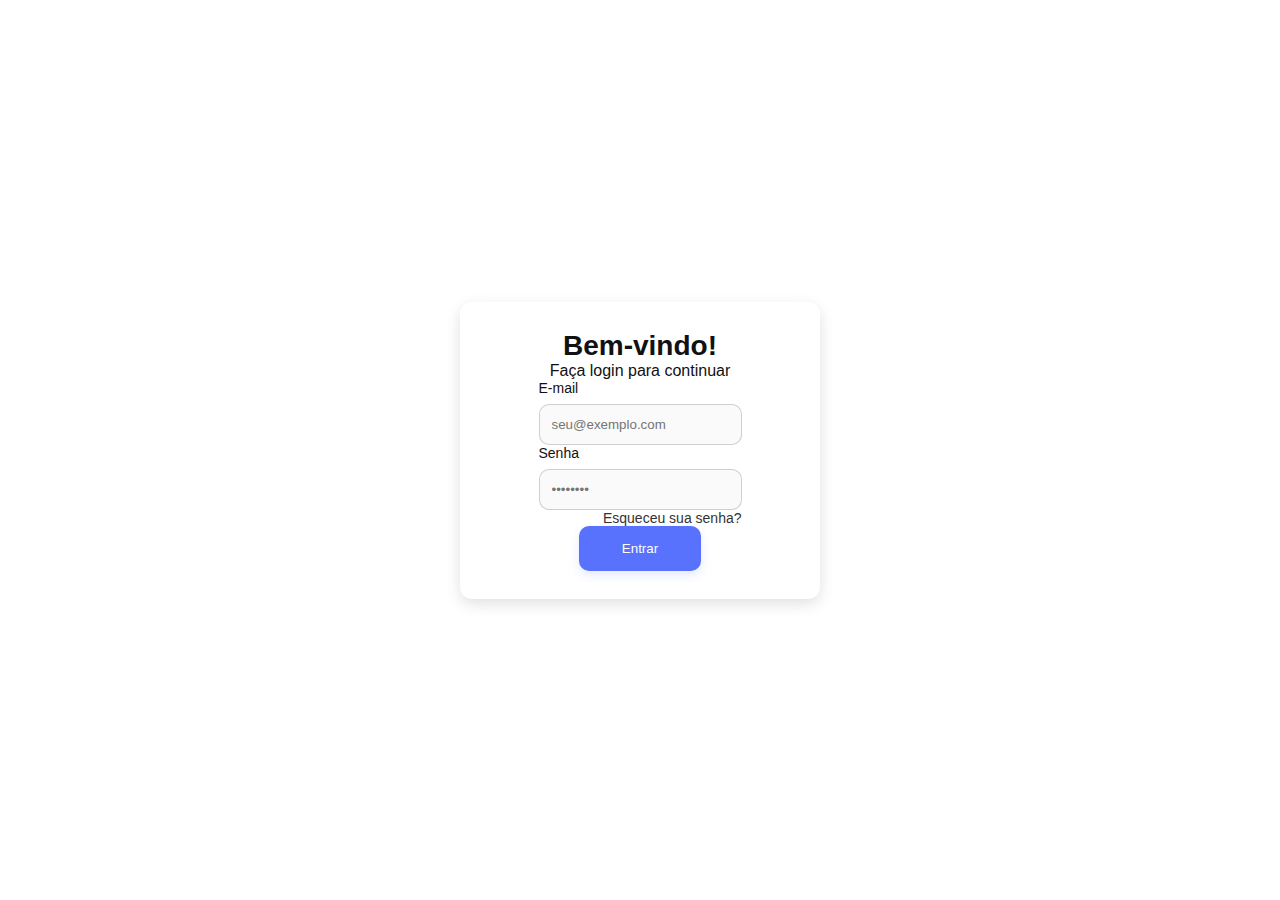
<file: Login-1/index.html>
<!DOCTYPE html>
<html lang="pt-BR">
<head>
  <meta charset="UTF-8" />
  <meta name="viewport" content="width=device-width, initial-scale=1.0" />
  <title>Login</title>
  <link rel="stylesheet" href="./assets/styles/index.css" />
</head>
<body>
  <main>
    <section id="container">
      <form id="loginForm" action="#" method="post" autocomplete="on" novalidate>
        <div id="bemVindo">
          <h1>Bem-vindo!</h1>
          <p>Faça login para continuar</p>
        </div>

        <div class="form-row email">
          <label for="email">E-mail</label>
          <input id="email" name="email" type="email" placeholder="seu@exemplo.com" required />
        </div>

        <div class="form-row senha">
          <label for="senha">Senha</label>
          <input id="senha" name="senha" type="password" placeholder="••••••••" required minlength="6" />
        </div>

        <div class="esqueceu">
          <a href="#" aria-label="Recuperar senha">Esqueceu sua senha?</a>
        </div>

        <div class="entrar">
          <button type="submit">Entrar</button>
        </div>
      </form>
    </section>
  </main>
</body>
</html>
</file>
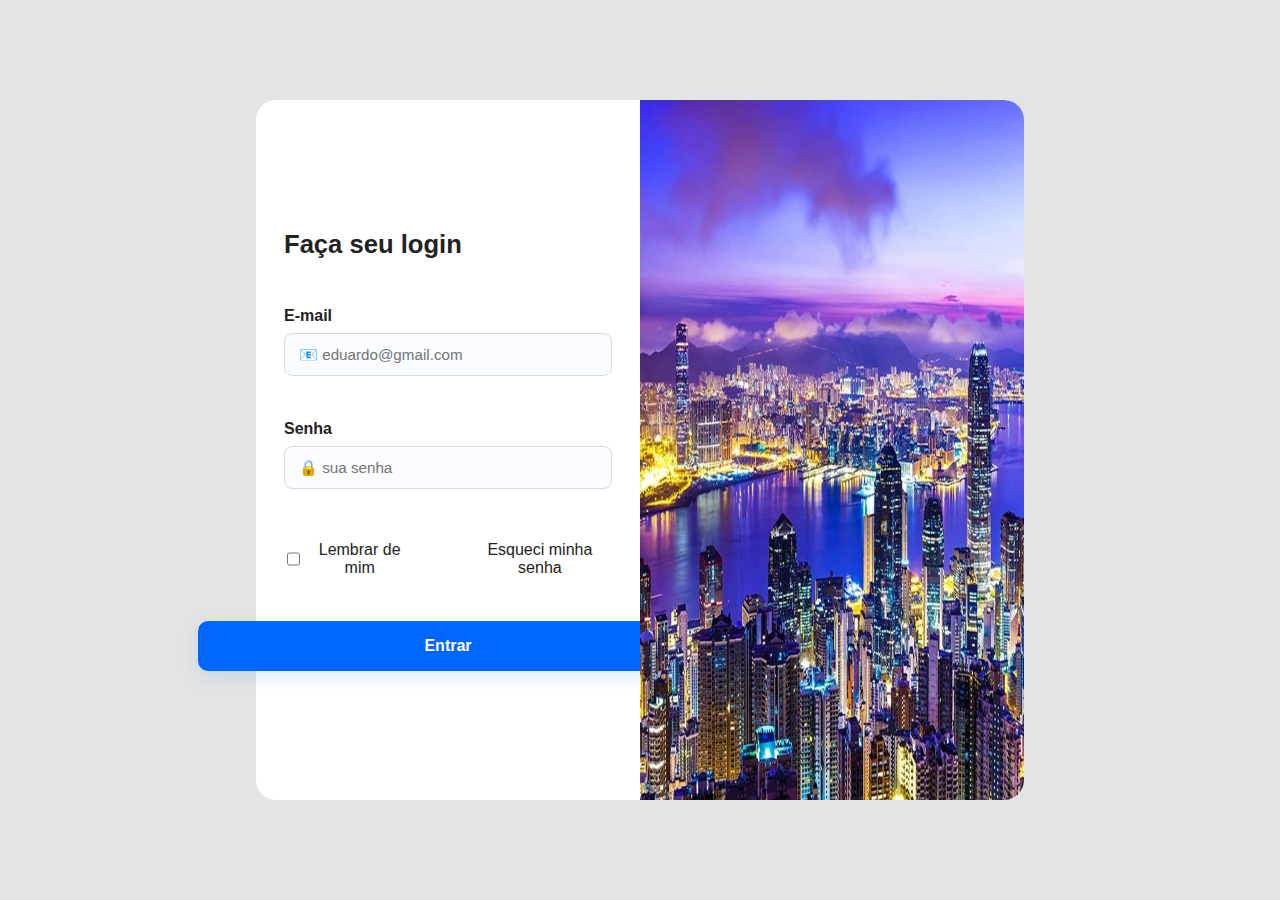
<file: Login-2/index.html>
<!-- ...existing code... -->
<!DOCTYPE html>
<html lang="pt-BR">
<head>
  <meta charset="UTF-8" />
  <meta name="viewport" content="width=device-width, initial-scale=1.0" />
  <title>Login</title>
  <link rel="stylesheet" href="./assets/styles/index.css" />
</head>
<body>
  <main>
    <section id="container-geral">
      <section id="container"> 
          <div id="bemVindo">
            <h1>Faça seu login</h1>
          </div>
  
          <div class="form-row email">
            <label for="email"><h4>E-mail</h4></label>
            <input id="email" name="email" type="email" placeholder="📧 eduardo@gmail.com" required />
          </div>
  
          <div class="form-row senha">
            <label for="senha"><h4>Senha</h4></label>
            <input id="senha" name="senha" type="password" placeholder="🔒 sua senha" required minlength="6" />
          </div>
  
          <div class="esqueceu">
            <div id="check">
              <input type="checkbox"><p>Lembrar de mim</p>
            </div>
              <a href="#" aria-label="Recuperar senha"><p>Esqueci minha senha</p></a>
          </div>
  
          <div class="entrar">
            <button type="submit"><h4>Entrar</h4></button>
          </div>
  
      </section>
      <section class="imagem">
        <img src="./assets/images/city.jpg" alt="cidade">
      </section>
    </section>
  </main>
</body>
</html>
</file>
<file: Login-1/assets/styles/index.css>
*{
    box-sizing: border-box;
    margin: 0;
    padding: 0;
}

body{
    background-color: white;
    font-family: Arial, Helvetica, sans-serif;
    color: #111;
}

main{
    height: 100vh;
    display: flex;
    align-items: center;
    justify-content: center;
    padding: 16px;
}

#container{
    width: 360px;
    max-width: 100%;
    background-color: white;
    box-shadow: 0 5px 15px rgba(0,0,0,0.12);
    border-radius: 12px;
    display: flex;
    flex-direction: column;
    align-items: center;
    gap: 18px;
    padding: 28px;
}

#bemVindo{
    text-align: center;
}

#bemVindo h1{
    font-size: 28px;
}

.form-row{
    width: 100%;
    display: flex;
    flex-direction: column;
    gap: 8px;
}

.form-row label{
    font-size: 14px;
}

.form-row input{
    padding: 12px;
    width: 100%;
    border-radius: 10px;
    border: 1px solid rgba(156,156,156,0.45);
    background-color: rgb(250,250,250);
}

.esqueceu{
    width: 100%;
    display: flex;
    justify-content: flex-end;
}

.esqueceu a{
    text-decoration: none;
    color: #333;
    font-size: 14px;
}

.entrar{
    width: 100%;
    display: flex;
    justify-content: center;
}

.entrar button{
    width: 60%;
    height: 45px;
    border-radius: 10px;
    border: none;
    color: rgb(255, 255, 255);
    background-color: #5972fd;
    transition: transform 0.18s ease, box-shadow 0.18s ease;
    box-shadow: 0 4px 10px rgba(43,92,255,0.12);
}
</file>
<file: Login-2/assets/styles/index.css>
*{
    box-sizing: border-box;
    margin: 0;
    padding: 0;
}

body {
    height: 100%;
    font-family: "Segoe UI", Roboto, "Helvetica Neue", Arial, sans-serif;
    background: #e4e4e4;
    color: #222;
}

main{
    height: 100vh;

    display: flex;
    align-items: center;
    justify-content: center;
}

#container-geral {
    display: flex;
    justify-content: center;
    align-items: center;
    width: 60%;
    height: 700px;
    background-color: white;
    border-radius: 20px;

}

#container {
    width: 50%;
    height: 100%;
    padding: 32px 28px;
    display: flex;
    align-items: center;
    justify-content: center;
    flex-direction: column;
    gap: 30px;
}

#bemVindo {
    width: 100%;
    display: flex;
    flex-direction: column;
    align-items:start;
    justify-content: center;
    margin-bottom: 18px;
}

#bemVindo h1 {
    font-size: 1.6rem;
    font-weight: 600;
}

#bemVindo p {
    font-size: 0.95rem;
    color: #555;
}

.form-row {
    display: flex;
    flex-direction: column;
    gap: 8px;
    margin-bottom: 14px;
}

.email,
.senha {
    width: 100%;
    display: flex;
    flex-direction: column;
}

.email input,
.senha input {
    width: 100%;
    padding: 12px 14px;
    border-radius: 8px;
    border: 1px solid #d6dce6;
    background: #fafcff;
    font-size: 0.95rem;
    transition: box-shadow .12s ease, border-color .12s ease;
}

#check {
    display: flex;
    gap: 8px;
}

.esqueceu {
    padding-top: 8px;
    padding-bottom: 6px;
    gap: 60px;
    width: 98%;
    display: flex;
    align-items: center;
    text-align: center;
    justify-content: space-between;
}

.esqueceu a {
    color: inherit;
    text-decoration: none;
}

.entrar {
    display: flex;
    justify-content: center;
    margin-top: 8px;
}

.entrar button {
    width: 500px;
    height: 50px;
    border-radius: 10px;
    border: none;
    background: #0066ff;
    color: #fff;
    font-size: 1rem;
    cursor: pointer;
    box-shadow: 0 6px 18px rgba(42,167,255,0.18);
}

.imagem{
    width: 50%;
    height: 100%;
    display: flex;
    flex-direction: row;
    border-radius: 20px;
}

.imagem img {
    width: 100%;
    height: 100%;
    border-top-right-radius: 20px;
    border-bottom-right-radius: 20px;
}
</file>
